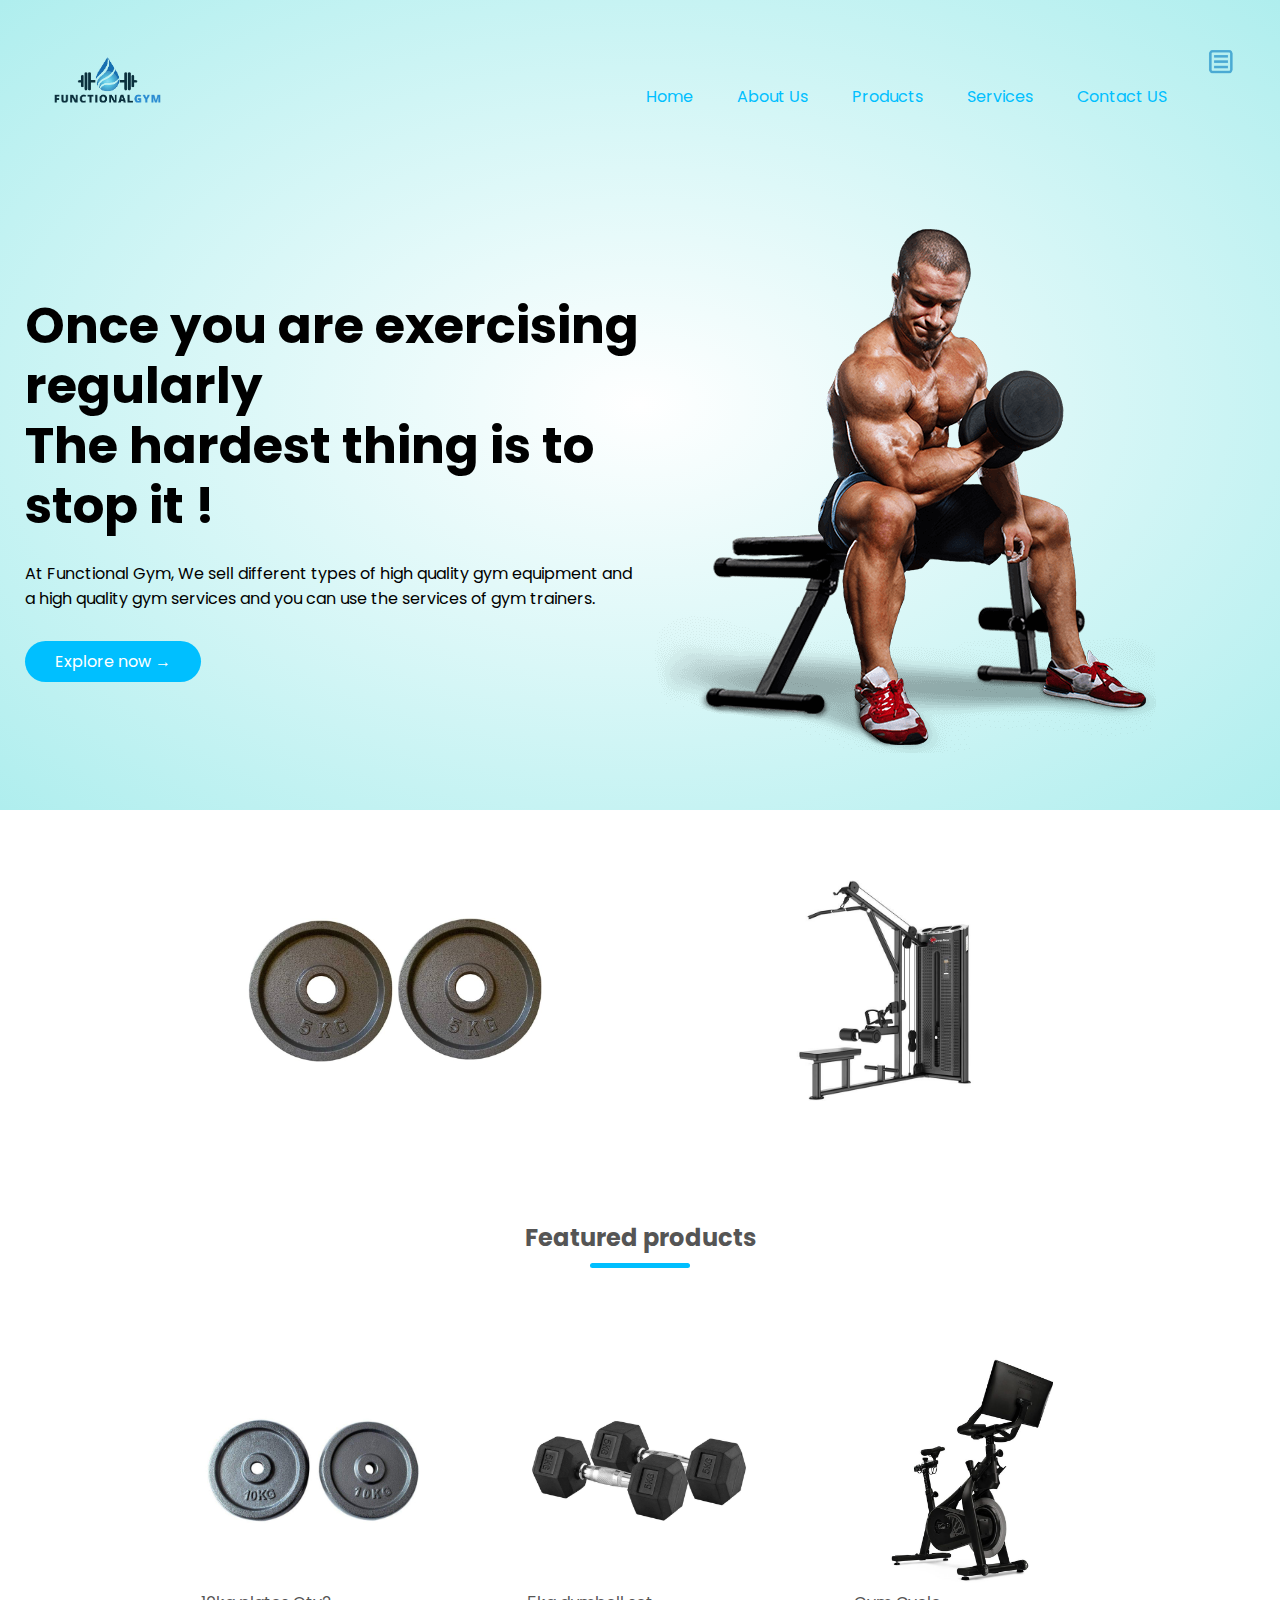
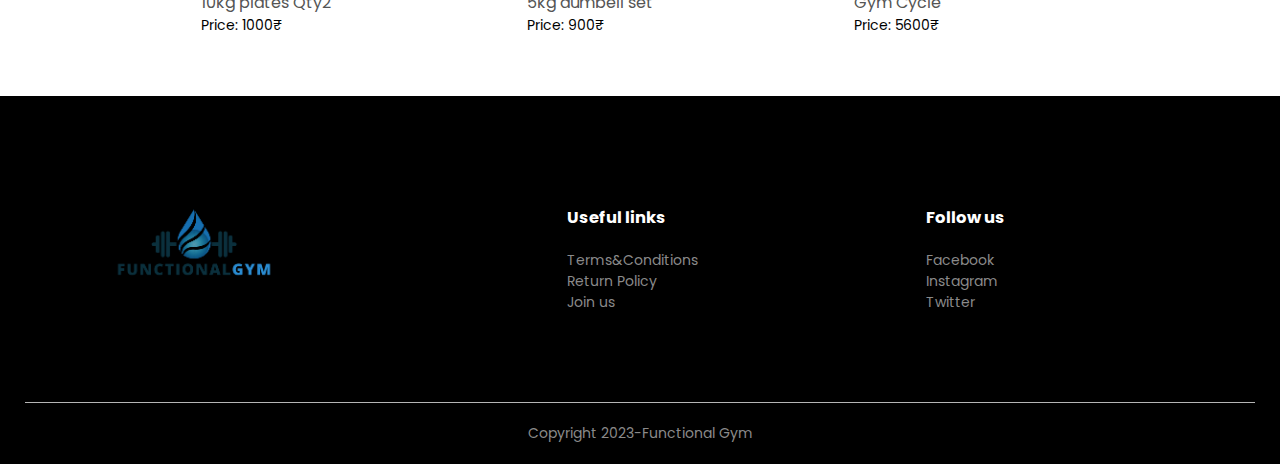
<file: index.html>
<!DOCTYPE html>
<html lang="en">
<head>
    <meta charset="UTF-8">
    <meta name="viewport" content="width=device-width, intial-scale=1.0">
    <title>FunctionalGym</title>
    <link rel="stylesheet" href="style.css">
    <link href="https://fonts.googleapis.com/css2?family=Poppins:wght@300;400;500;600;700&display=swap" rel="stylesheet">
</head>
<body>
 <div class="header">
  <div class="container">
      <div class="navbar">
       <div class="logo">
          <img src="Images/logo.png" width="125px">
       </div>
       <nav>
           <ul id="MenuItems">
               <li><a href="index.html">Home</a></li>
               <li><a href="about.html">About Us</a></li>
               <li><a href="products.html">Products</a></li>
               <li><a href="services.html">Services</a></li>
               <li><a href="contact.html">Contact US</a></li>
           </ul>
       </nav>
       <img src="Images/menu.png" class="menu-icon" onclick="menutoggle()">
   </div>
  </div>
  <div class="row">
      <div class="col-2">
          <h1>Once you are exercising regularly<br>The hardest thing is to stop it ! </h1>
          <p>At Functional Gym, We sell different types of high quality gym equipment and<br> a high quality gym services and you can use the services of gym trainers.</p>
          <a href="" class="btn">Explore now &#8594;</a>
      </div>
      <div class="col-2">
          <img src="Images/col222.png" >
      </div>
  </div>
</div> 

<!-------featured categories ------->
    <div class="categories">
       <div class="small-container">
            <div class="row">
            <div class="col-3">
                <img src="Images/5kgdisc.jpg" >
            </div>
            <div class="col-3">
                <img src="Images/Lpdm.jpg" >
            </div>
        </div>
       </div>
       
    </div>
<!----------featured products------------->
    <div class="small-container">
        <h2 class="title"> Featured products</h2>
        <div class="row">
            <div class="col-4">
                <img src="Images/10kgdisc.jpg" >
                <h4>10kg plates Qty2</h4>
                <p>Price: 1000&#8377</p>
            </div>
            <div class="col-4">
                <img src="Images/5kgdum.jpg" >
                <h4>5kg dumbell set</h4>
                <p>Price: 900&#8377</p>
            </div>
            <div class="col-4">
                <img src="Images/Cycle.jpg" >
                <h4>Gym Cycle</h4>
                <p>Price: 5600&#8377</p>
            </div>
            
        </div>
            
    </div>

<!-------------footer----------->
    <div class="footer">
        <div class="container">
            <div class="row">
               <div class="footer-col-1">
                    <img src="Images/logo.png" >
                </div>
                <div class="footer-col-2">
                    <h3>Useful links</h3>
                    <ul>
                        <li>Terms&Conditions</li>
                        <li>Return Policy</li>
                        <li>Join us</li>
                    </ul>
                </div>
                <div class="footer-col-3">
                    <h3>Follow us</h3>
                    <ul>
                        <li>Facebook</li>
                        <li>Instagram</li>
                        <li>Twitter</li>
                    </ul>
                </div>
            </div>
            <hr>
            <p class="copyright">Copyright 2023-Functional Gym</p>
        </div>
    </div>
<!----------js for toggle menu--------->
    <script>
        var MenuItems = document.getElementById("MenuItems");
        
        MenuItems.style.maxHeight = "0px";
        
        function menutoggle(){
            if(MenuItems.style.maxHeight == "0px")
                {
                    MenuItems.style.maxHeight = "200px";
                }
            else
                {
                    MenuItems.style.maxHeight = "0px";
                }
        }
    </script>
</body>
</html>
</file>
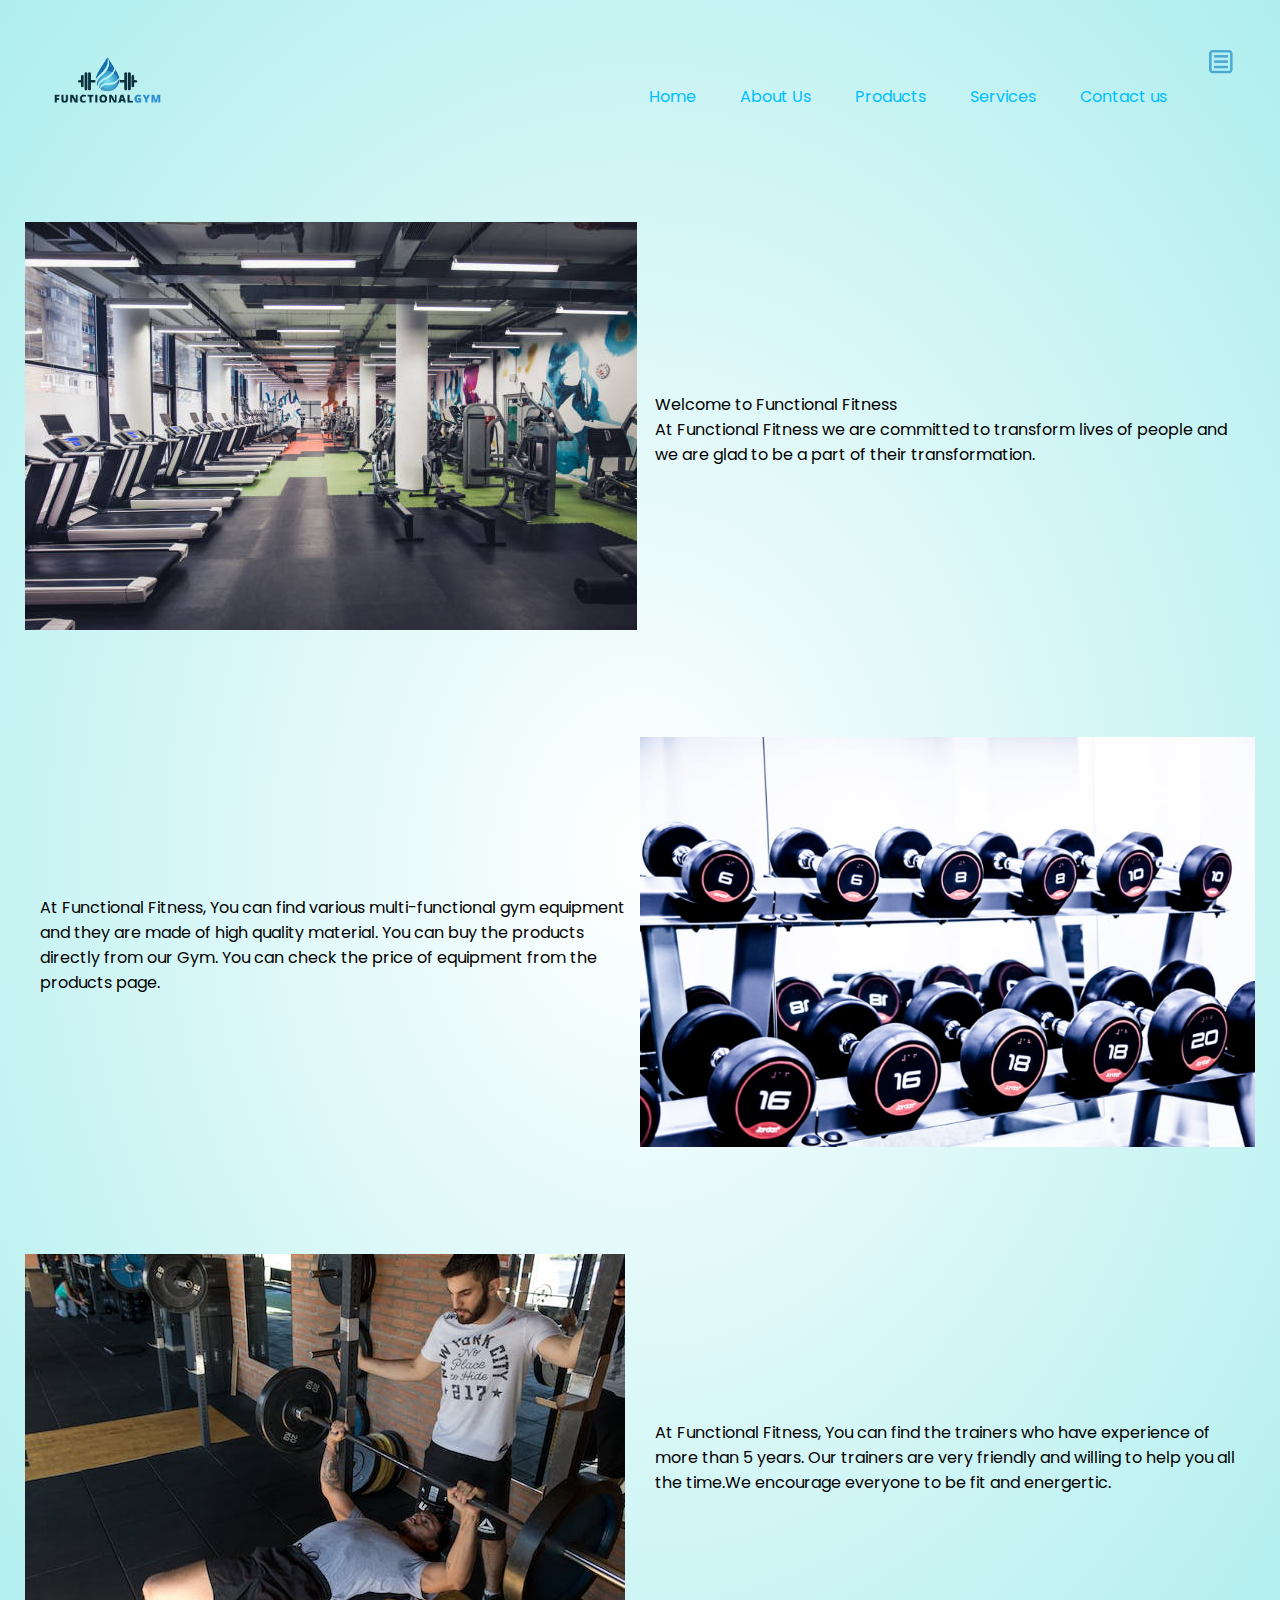
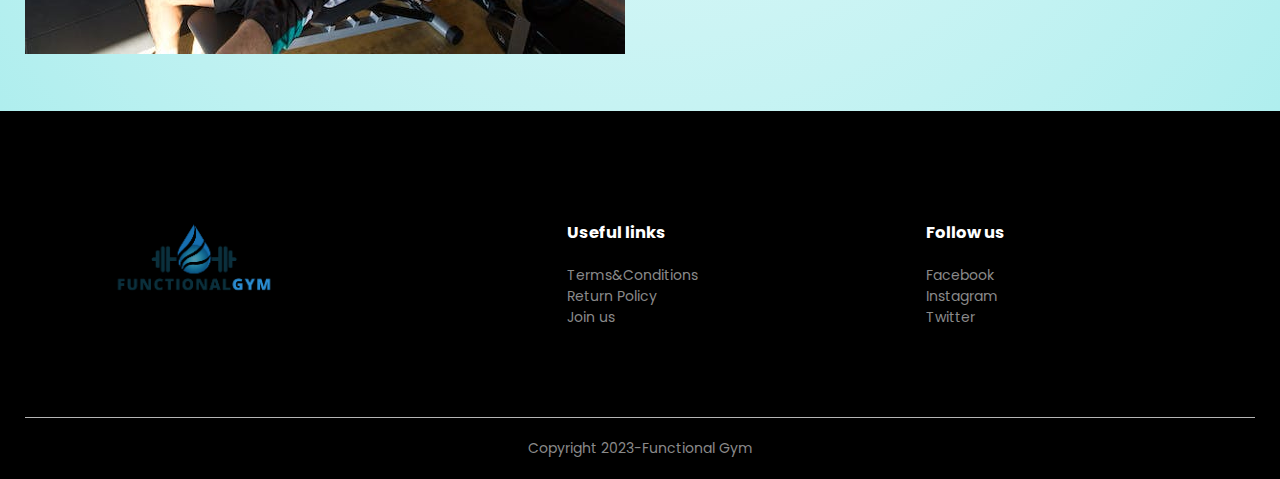
<file: about.html>
<!DOCTYPE html>
<html lang="en">
<head>
    <meta charset="UTF-8">
    <meta name="viewport" content="width=device-width, intial-scale=1.0">
    <title>About us</title>
    <link rel="stylesheet" href="style.css">
    <link href="https://fonts.googleapis.com/css2?family=Poppins:wght@300;400;500;600;700&display=swap" rel="stylesheet">
</head>
<body>
 <div class="header">
  <div class="container">
      <div class="navbar">
       <div class="logo">
          <img src="Images/logo.png" width="125px">
       </div>
       <nav>
           <ul id="MenuItems">
               <li><a href="index.html">Home</a></li>
               <li><a href="about.html">About Us</a></li>
               <li><a href="products.html">Products</a></li>
               <li><a href="services.html">Services</a></li>
               <li><a href="contact.html">Contact us</a></li>
               
           </ul>
       </nav>
       <img src="Images/menu.png" class="menu-icon" onclick="menutoggle()">
   </div>
  </div>
  <div class="row">
      <div class="col-5">
         <img src="Images/about_2.jpg" >
      </div>
      <div class="col-5">
          <p>Welcome to Functional Fitness<br>At Functional Fitness we are committed to transform lives of people and we are glad to be a part of their transformation.</p>
      </div>
       <div class="col-5">
         <p>At Functional Fitness, You can find various multi-functional gym equipment and they are made of high quality material.
         You can buy the products directly from our Gym. You can check the price of equipment from the products page.</p>
      </div>
      <div class="col-5">
          <img src="Images/about_1.jpg" >
      </div>
      <div class="col-5">
         <img src="Images/about_3.jpg" >
      </div>
      <div class="col-5">
          <p>At Functional Fitness, You can find the trainers who have experience of more than 5 years. Our trainers are very friendly and willing to help you all the time.We encourage everyone to be fit and energertic. </p>
      </div>
  </div>
</div> 
<!-------------footer----------->
    <div class="footer">
        <div class="container">
            <div class="row">
               <div class="footer-col-1">
                    <img src="Images/logo.png" >
                </div>
                <div class="footer-col-2">
                    <h3>Useful links</h3>
                    <ul>
                        <li>Terms&Conditions</li>
                        <li>Return Policy</li>
                        <li>Join us</li>
                    </ul>
                </div>
                <div class="footer-col-3">
                    <h3>Follow us</h3>
                    <ul>
                        <li>Facebook</li>
                        <li>Instagram</li>
                        <li>Twitter</li>
                    </ul>
                </div>
            </div>
            <hr>
            <p class="copyright">Copyright 2023-Functional Gym</p>
        </div>
    </div>
<!----------js for toggle menu--------->
    <script>
        var MenuItems = document.getElementById("MenuItems");
        
        MenuItems.style.maxHeight = "0px";
        
        function menutoggle(){
            if(MenuItems.style.maxHeight == "0px")
                {
                    MenuItems.style.maxHeight = "200px";
                }
            else
                {
                    MenuItems.style.maxHeight = "0px";
                }
        }
    </script>
</body>
</html>
</file>
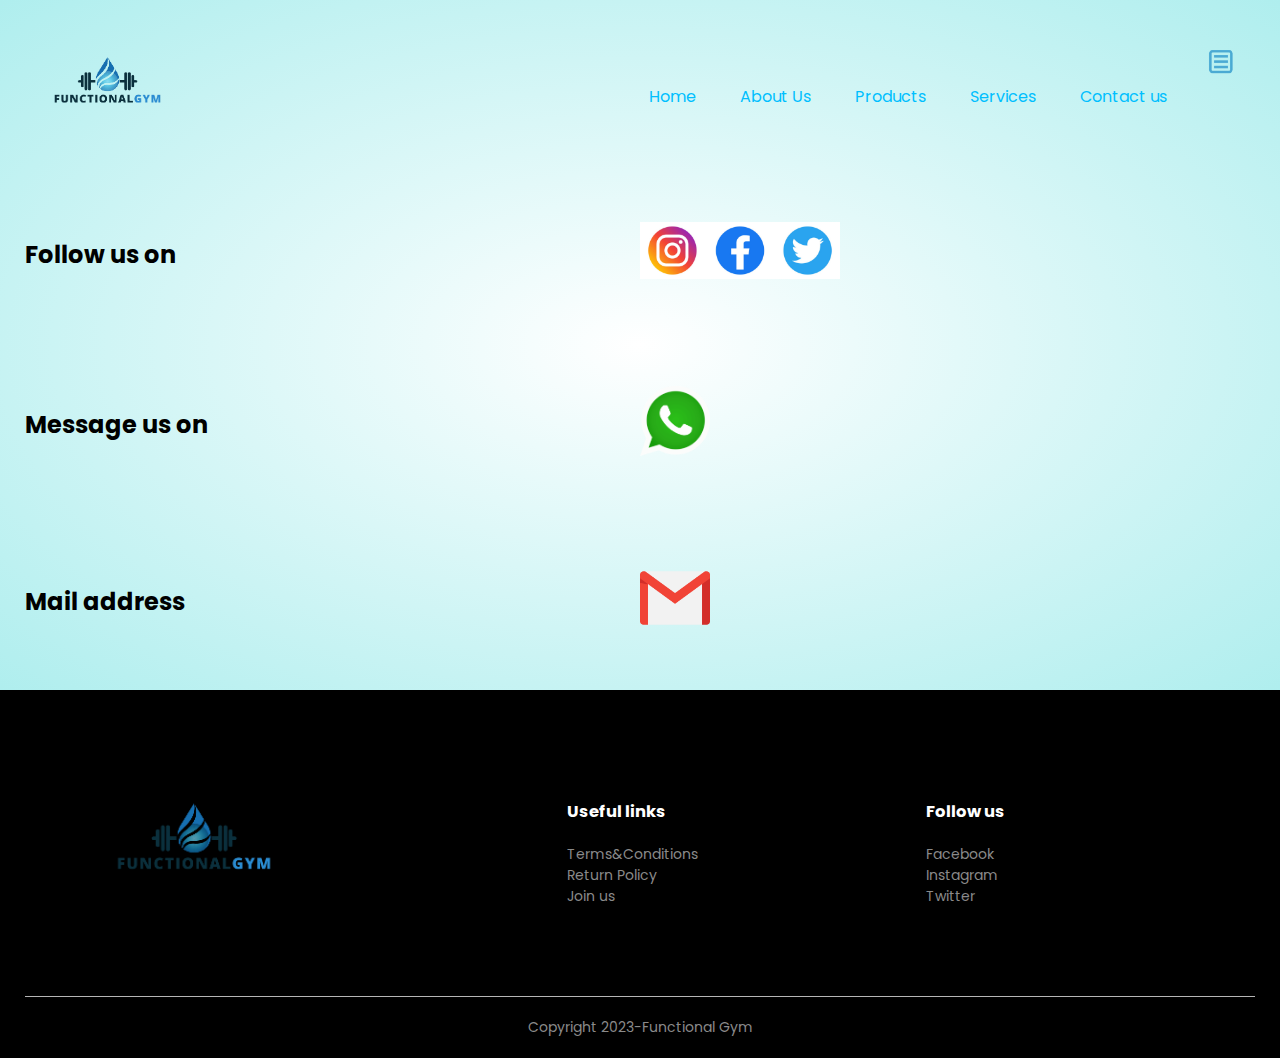
<file: contact.html>
<!DOCTYPE html>
<html lang="en">
<head>
    <meta charset="UTF-8">
    <meta name="viewport" content="width=device-width, intial-scale=1.0">
    <title>About us</title>
    <link rel="stylesheet" href="style.css">
    <link href="https://fonts.googleapis.com/css2?family=Poppins:wght@300;400;500;600;700&display=swap" rel="stylesheet">
</head>
<body>
 <div class="header">
  <div class="container">
      <div class="navbar">
       <div class="logo">
          <img src="Images/logo.png" width="125px">
       </div>
       <nav>
           <ul id="MenuItems">
               <li><a href="index.html">Home</a></li>
               <li><a href="about.html">About Us</a></li>
               <li><a href="products.html">Products</a></li>
               <li><a href="services.html">Services</a></li>
               <li><a href="contact.html">Contact us</a></li>
               
           </ul>
       </nav>
       <img src="Images/menu.png" class="menu-icon" onclick="menutoggle()">
   </div>
  </div>
  <div class="row">
     <div class="col-5">
         <h2>Follow us on</h2>
      </div>
      <div class="col-5">
         <img src="Images/Contact_1.jpg" width="200px" >
      </div>
      <div class="col-5">
         <h2>Message us on</h2>
      </div>
      <div class="col-5">
         <img src="Images/contact-2.png" width="70px" >
      </div>
       <div class="col-5">
         <h2>Mail address</h2>
      </div>
      <div class="col-5">
         <img src="Images/contact-3.png" width="70px" >
      </div>
      
  </div>
</div> 
<!-------------footer----------->
    <div class="footer">
        <div class="container">
            <div class="row">
               <div class="footer-col-1">
                    <img src="Images/logo.png" >
                </div>
                <div class="footer-col-2">
                    <h3>Useful links</h3>
                    <ul>
                        <li>Terms&Conditions</li>
                        <li>Return Policy</li>
                        <li>Join us</li>
                    </ul>
                </div>
                <div class="footer-col-3">
                    <h3>Follow us</h3>
                    <ul>
                        <li>Facebook</li>
                        <li>Instagram</li>
                        <li>Twitter</li>
                    </ul>
                </div>
            </div>
            <hr>
            <p class="copyright">Copyright 2023-Functional Gym</p>
        </div>
    </div>
<!----------js for toggle menu--------->
    <script>
        var MenuItems = document.getElementById("MenuItems");
        
        MenuItems.style.maxHeight = "0px";
        
        function menutoggle(){
            if(MenuItems.style.maxHeight == "0px")
                {
                    MenuItems.style.maxHeight = "200px";
                }
            else
                {
                    MenuItems.style.maxHeight = "0px";
                }
        }
    </script>
</body>
</html>
</file>
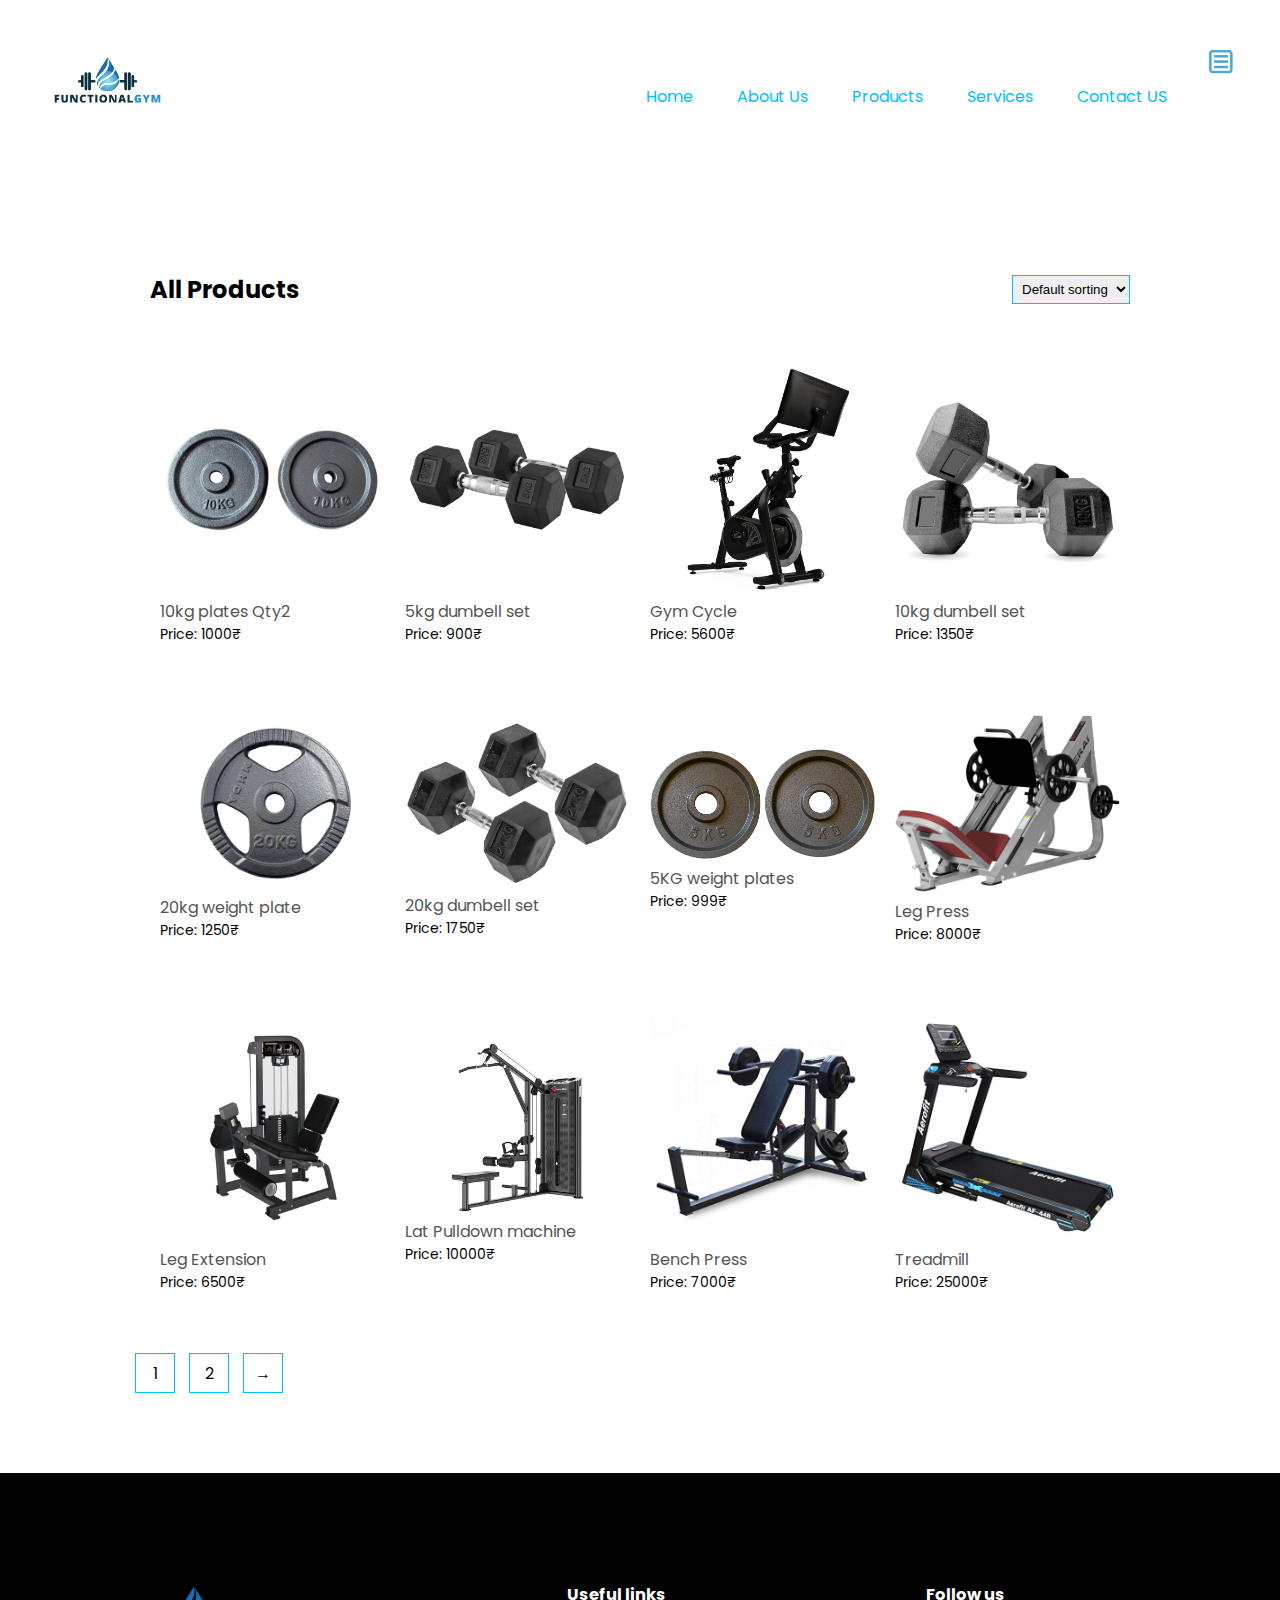
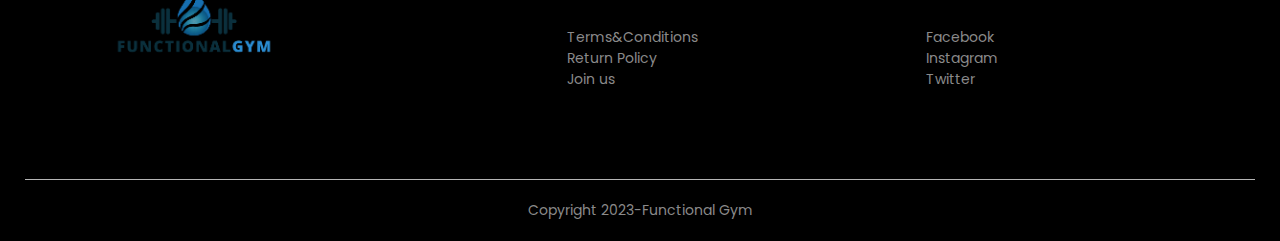
<file: products.html>
<!DOCTYPE html>
<html lang="en">
<head>
    <meta charset="UTF-8">
    <meta name="viewport" content="width=device-width, intial-scale=1.0">
    <title>ALl products- FG</title>
    <link rel="stylesheet" href="style.css">
    <link href="https://fonts.googleapis.com/css2?family=Poppins:wght@300;400;500;600;700&display=swap" rel="stylesheet">
</head>
<body>
 
  <div class="container">
      <div class="navbar">
       <div class="logo">
          <img src="Images/logo.png" width="125px">
       </div>
       <nav>
           <ul id="MenuItems">
               <li><a href="index.html">Home</a></li>
               <li><a href="about.html">About Us</a></li>
               <li><a href="products.html">Products</a></li>
               <li><a href="services.html">Services</a></li>
               <li><a href="contact.html">Contact US</a></li>
           </ul>
       </nav>
       <img src="Images/menu.png" class="menu-icon" onclick="menutoggle()">
   </div>
  </div>
  




    <div class="small-container">
       
       <div class="row row-2">
           <h2>All Products</h2>
           <select>
               <option>Default sorting</option>
               <option>Sort by price</option>
           </select>
       </div>
       
       
        <div class="row">
            <div class="col-4">
                <img src="Images/10kgdisc.jpg" >
                <h4>10kg plates Qty2</h4>
                <p>Price: 1000&#8377</p>
            </div>
            <div class="col-4">
                <img src="Images/5kgdum.jpg" >
                <h4>5kg dumbell set</h4>
                <p>Price: 900&#8377</p>
            </div>
            <div class="col-4">
                <img src="Images/Cycle.jpg" >
                <h4>Gym Cycle</h4>
                <p>Price: 5600&#8377</p>
            </div>
            <div class="col-4">
                <img src="Images/10kgdum.jpg" >
                <h4>10kg dumbell set</h4>
                <p>Price: 1350&#8377</p>
            </div>
            <div class="col-4">
                <img src="Images/20kgdisc.jpg" >
                <h4>20kg weight plate</h4>
                <p>Price: 1250&#8377</p>
            </div>
            <div class="col-4">
                <img src="Images/20kgdum.jpg" >
                <h4>20kg dumbell set</h4>
                <p>Price: 1750&#8377</p>
            </div>
            <div class="col-4">
                <img src="Images/5kgdisc.jpg" >
                <h4>5KG weight plates</h4>
                <p>Price: 999&#8377</p>
            </div>
            <div class="col-4">
                <img src="Images/Legp.jpg" >
                <h4>Leg Press</h4>
                <p>Price: 8000&#8377</p>
            </div>
            <div class="col-4">
                <img src="Images/Lem.jpg" >
                <h4>Leg Extension</h4>
                <p>Price: 6500&#8377</p>
            </div>
            <div class="col-4">
                <img src="Images/Lpdm.jpg" >
                <h4>Lat Pulldown machine</h4>
                <p>Price: 10000&#8377</p>
            </div>
            <div class="col-4">
                <img src="Images/MBenp.jpg" >
                <h4>Bench Press</h4>
                <p>Price: 7000&#8377</p>
            </div>
            <div class="col-4">
                <img src="Images/Tread.jpg" >
                <h4>Treadmill</h4>
                <p>Price: 25000&#8377</p>
            </div>
            
        </div>
            
        <div class="page-btn">
            <span>1</span>
            <span>2</span>
            <span>&#8594</span>
        </div>    
    </div>

<!-------------footer----------->
    <div class="footer">
        <div class="container">
            <div class="row">
               <div class="footer-col-1">
                    <img src="Images/logo.png" >
                </div>
                <div class="footer-col-2">
                    <h3>Useful links</h3>
                    <ul>
                        <li>Terms&Conditions</li>
                        <li>Return Policy</li>
                        <li>Join us</li>
                    </ul>
                </div>
                <div class="footer-col-3">
                    <h3>Follow us</h3>
                    <ul>
                        <li>Facebook</li>
                        <li>Instagram</li>
                        <li>Twitter</li>
                    </ul>
                </div>
            </div>
            <hr>
            <p class="copyright">Copyright 2023-Functional Gym</p>
        </div>
    </div>
<!----------js for toggle menu--------->
    <script>
        var MenuItems = document.getElementById("MenuItems");
        
        MenuItems.style.maxHeight = "0px";
        
        function menutoggle(){
            if(MenuItems.style.maxHeight == "0px")
                {
                    MenuItems.style.maxHeight = "200px";
                }
            else
                {
                    MenuItems.style.maxHeight = "0px";
                }
        }
    </script>
</body>
</html>
</file>
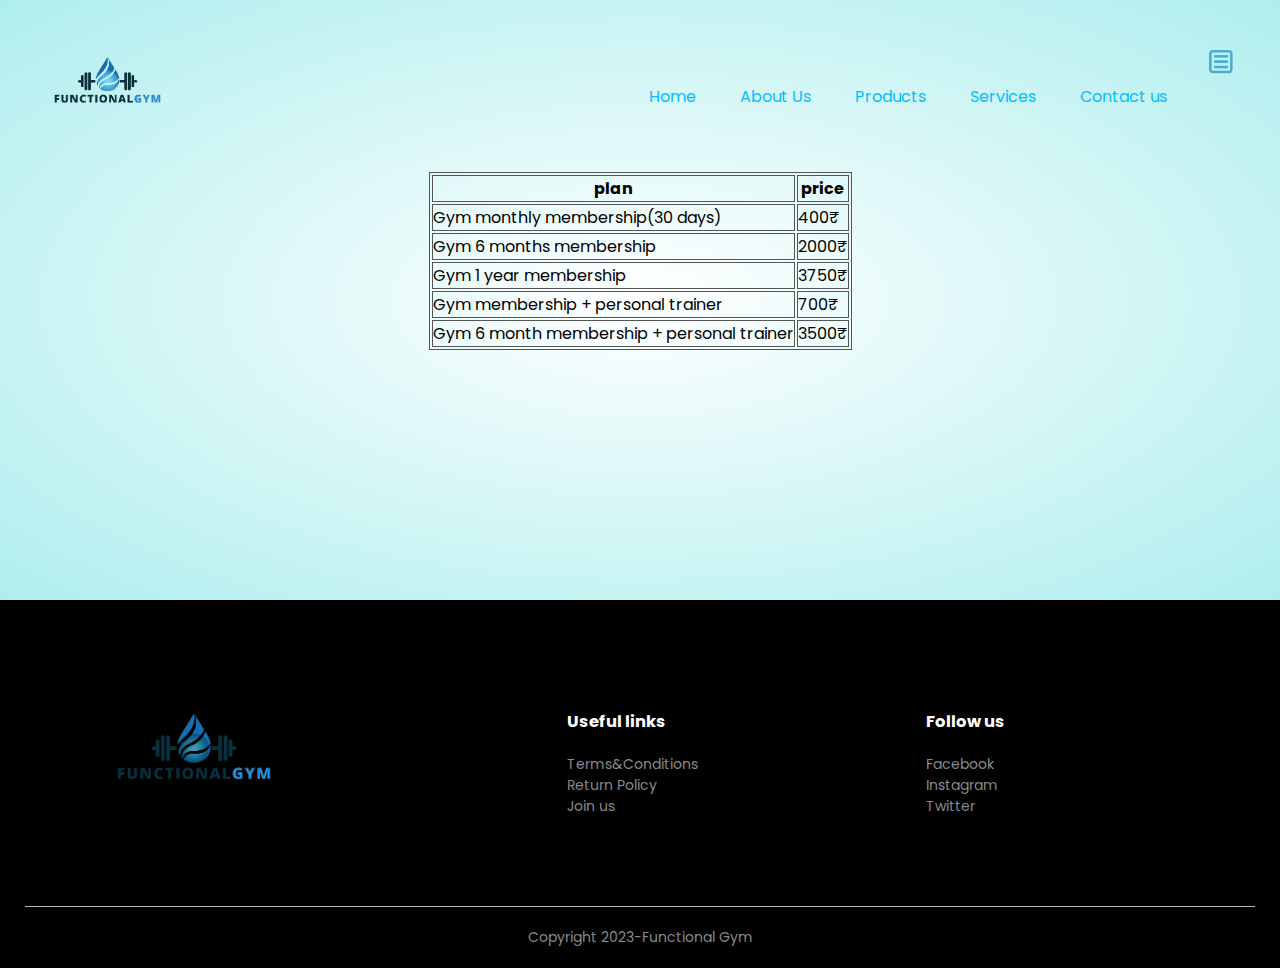
<file: services.html>
<!DOCTYPE html>
<html lang="en">
<head>
    <meta charset="UTF-8">
    <meta name="viewport" content="width=device-width, intial-scale=1.0">
    <title>About us</title>
    <link rel="stylesheet" href="style.css">
    <link href="https://fonts.googleapis.com/css2?family=Poppins:wght@300;400;500;600;700&display=swap" rel="stylesheet">
    <style>
        table, th, td{
            border: 1px solid #555;
            margin-bottom: 250px;
        }
    </style>
</head>
<body>
 <div class="header">
  <div class="container">
      <div class="navbar">
       <div class="logo">
          <img src="Images/logo.png" width="125px">
       </div>
       <nav>
           <ul id="MenuItems">
               <li><a href="index.html">Home</a></li>
               <li><a href="about.html">About Us</a></li>
               <li><a href="products.html">Products</a></li>
               <li><a href="services.html">Services</a></li>
               <li><a href="contact.html">Contact us</a></li>
               
           </ul>
       </nav>
       <img src="Images/menu.png" class="menu-icon" onclick="menutoggle()">
   </div>
  </div>
  <div class="row">
      <table>
          <tr>
              <th>plan</th>
              <th>price</th>
          </tr>
          <tr>
              <td>Gym monthly membership(30 days)</td>
              <td>400&#8377</td>
          </tr>
           <tr>
              <td>Gym 6 months membership</td>
              <td>2000&#8377</td>
          </tr> <tr>
              <td>Gym 1 year membership</td>
              <td>3750&#8377</td>
          </tr> <tr>
              <td>Gym membership + personal trainer </td>
              <td>700&#8377</td>
          </tr> <tr>
              <td>Gym 6 month membership + personal trainer</td>
              <td>3500&#8377</td>
          </tr>
      </table>
  </div>
</div> 
<!-------------footer----------->
    <div class="footer">
        <div class="container">
            <div class="row">
               <div class="footer-col-1">
                    <img src="Images/logo.png" >
                </div>
                <div class="footer-col-2">
                    <h3>Useful links</h3>
                    <ul>
                        <li>Terms&Conditions</li>
                        <li>Return Policy</li>
                        <li>Join us</li>
                    </ul>
                </div>
                <div class="footer-col-3">
                    <h3>Follow us</h3>
                    <ul>
                        <li>Facebook</li>
                        <li>Instagram</li>
                        <li>Twitter</li>
                    </ul>
                </div>
            </div>
            <hr>
            <p class="copyright">Copyright 2023-Functional Gym</p>
        </div>
    </div>
<!----------js for toggle menu--------->
    <script>
        var MenuItems = document.getElementById("MenuItems");
        
        MenuItems.style.maxHeight = "0px";
        
        function menutoggle(){
            if(MenuItems.style.maxHeight == "0px")
                {
                    MenuItems.style.maxHeight = "200px";
                }
            else
                {
                    MenuItems.style.maxHeight = "0px";
                }
        }
    </script>
</body>
</html>
</file>
<file: style.css>
*{
    margin: 0;
    padding: 0;
    box-sizing: border-box;
}

body{
    font-family: 'Poppins', sans-serif;
}
.navbar{
    display: flex;
    align-items: center;
    padding: 20px;
}
nav{
    flex: 1;
    text-align: right;
}
nav ul{
    display: inline-block;
    list-style-type: none;
}
nav ul li{
    display: inline-block;
    margin: 20px;
}
a{
    text-decoration: none;
    color: deepskyblue;
}
.container{
    max-width: 1300px;
    margin: auto;
    padding-left: 25px;
    padding-right: 25px;
}
.row{
    display: flex;
    align-items: center;
    flex-wrap: wrap;
    justify-content: space-around;
    padding-left: 25px;
    padding-right: 25px;
}
.col-2{
    flex-basis: 50%;
    min-width: 300px;
}
.col-2 img{
    max-width: 100%;
    padding: 50px 0;
}
.col-2 h1{
    font-size: 50px;
    line-height: 60px;
    margin: 25px 0;
}
.btn{
    display: inline-block;
    background: #00BFFF;
    color: #fff;
    padding: 8px 30px;
    margin: 30px 0;
    border-radius: 30px;
    transition: background 0.5s
}
.btn:hover{
    background: #000080;
}
.header{
    background: radial-gradient(#fff,#AFEEEE)
}
.categories{
    margin: 70px 0;
}
.col-3{
    flex-basis: 30%;
    min-width: 250px;
    margin-bottom: 30px;
}
.col-3 img{
    width: 100%;
}
.small-container{
    max-width: 1080px;
    margin: auto;
    padding-left: 25px;
    padding-right: 25px;
}
.col-4{
    flex-basis: 25%;
    padding: 10px;
    min-width: 200px;
    margin-bottom: 50px;
    transition: transform 0.5s;
}
.col-4 img{
    width: 100%;
}
.title{
    text-align: center;
    margin: 0 auto 80px;
    position: relative;
    line-height: 60px;
    color: #555;
}
.title::after{
    content: '';
    background: #00BFFF;
    width: 100px;
    height: 5px;
    border-radius: 5px;
    position: absolute;
    bottom: 0;
    left: 50%;
    transform: translateX(-50%);
}

h4{
    color: #555;
    font-weight: normal;
}
.col-4 p{
    font-size: 14px;
}
.col-4:hover{
    transform: translateY(-5px);
}
.col-5{
    flex-basis: 50%;
    min-width: 300px;
}
.col-5 img{
    max-width: 100%;
    padding: 50px 0;
}
.col-5 p{
    padding: 15px;
}

/*-------------------footer---------------*/
.footer{
    background: #000;
    color: #8a8a8a;
    font-size: 14px;
    padding: 60px 0 20px;
}
.footer h3{
    color: #fff;
    margin-bottom: 20px;
}
.footer-col-1, .footer-col-2, .footer-col-3{
    min-width: 250px;
    margin-bottom: 20px;
}
.footer-col-1{
    flex-basis: 30%;
}
.footer-col-1 img{
    width: 180px;
    margin-bottom: 20px;
}
.footer-col-2, ..footer-col-3{
    flex-basis: 12%;
    text-align: center;
}
ul{
    list-style-type: none;
}
.footer hr{
    border: none;
    background: #b5b5b5;
    height: 1px;
    margin: 20px 0;
}
.copyright{
    text-align: center;
}
.menu-icon{
    width: 28px;
    margin-left: 20px;
    padding-bottom: 50px;
}
/*---------media query for the menu--------*/

@media only screen and (max-width: 800px){
    
    nav ul{
        position: absolute;
        top: 70px;
        left: 0;
        background: #333;
        width: 100%;
        overflow: hidden;
        transition: max-height 0.5s;
    }
    nav ul li{
        display: block;
        margin-right: 50px;
        margin-top: 10px;
        margin-bottom: 10px; 
    }
    nav ul li a{
        color: #fff;
    }
    ..menu-icon{
        display: block;
        cursor: pointer;
    }
}
/*--------------all products--------------*/

.row-2{
    justify-content: space-between;
    margin: 100px auto 50px;
}
select{
    border: 1px solid #00BFFF;
    padding: 5px;
}
select:focus{
    outline: none;
}
.page-btn{
    margin: 0 auto 80px;
}
.page-btn span{
    display: inline-block;
    border: 1px solid #00BFFF;
    margin-left: 10px;
    width: 40px;
    height: 40px;
    text-align: center;
    line-height: 40px;
    cursor: pointer;
}
.page-btn span:hover{
    background: #00BFFF;
    color: #fff;
}

/*-------------single product details-----------*/

.single-product{
    margin-top: 80px;
}
.single-product .col-2 img{
    padding: 0;
}
.single-product .col-2{
    padding: 20px;
}
.single-product h4{
    margin: 20px 0;
    font-size: 22px;
    font-weight: bold;
}
.single-product select{
    display: block;
    padding: 10px;
    margin-top: 20px;
}
.single-product input{
    width: 50px;
    height: 40px;
    padding-left: 10px;
    font-size: 20px;
    margin-right: 10px;
    border: 1px solid #00BFFF; 
}
input:focus{
    outline: none
}













/*-----media query for less than 600 screen size---*/

@media only screen and (max-width: 600px){
    .row{
        text-align: center;
    }
    ..col-2, .col-3, .col-4{
        flex-basis: 100%;
    }
    .single-product .row{
        text-align: left;
    }
    .single-product .col-2{
        padding: 20px 0;
    }
    .single-product h1{
        font-size: 26px;
        line-height: 32px;
    }
}
</file>
